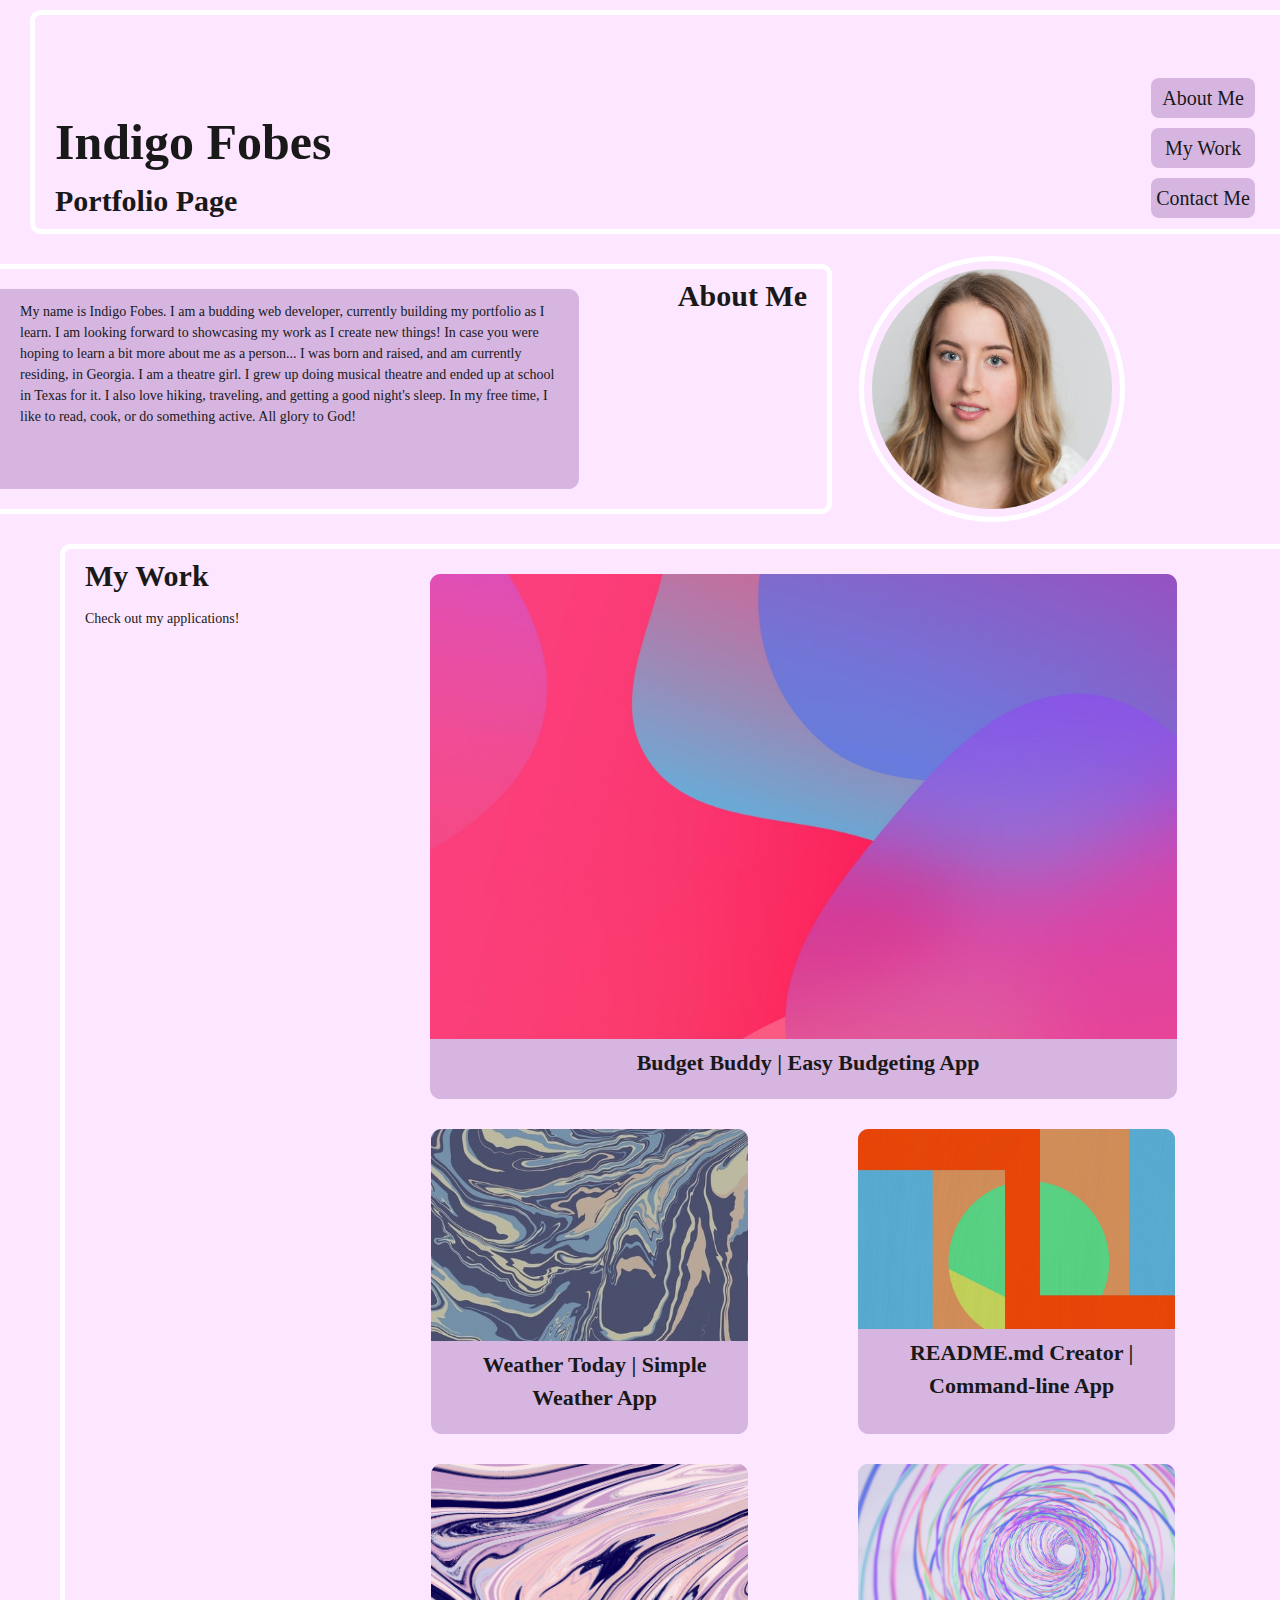
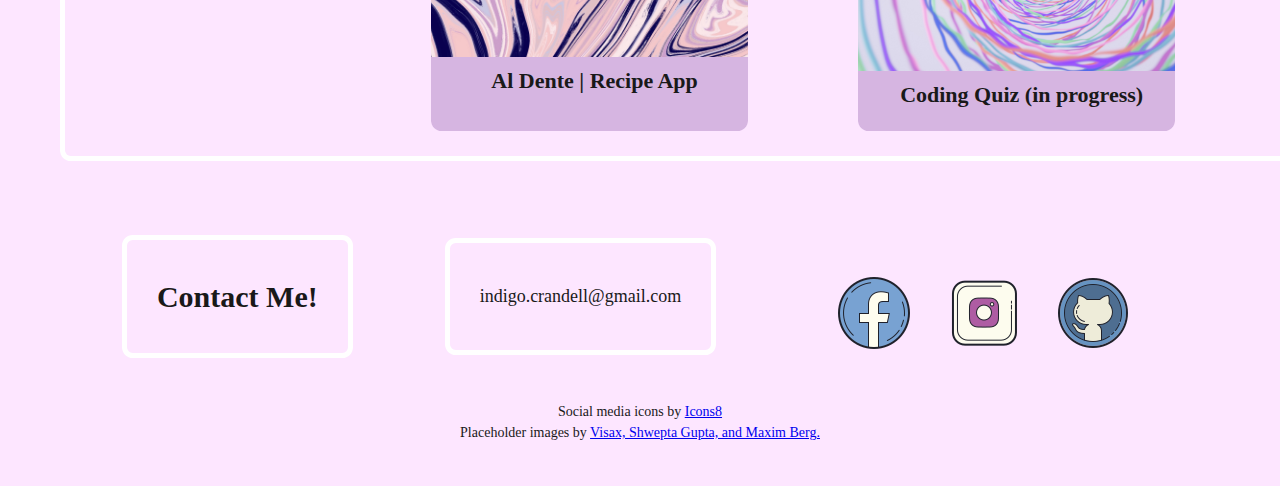
<file: develop/index.html>
<!DOCTYPE html>

<head>
    <meta charset="UTF-8"/>
    <meta name="viewport" content="width=device-width, initial-scale=1.0">
    <title>Indigo Fobes Portfolio</title>
    <link rel="stylesheet" href="reset.css">
    <link rel="stylesheet" href="style.css">
</head>

<body>

<!-- Header of page. Title and navigation links to the three main sections on my page. -->
<header>

    <section>
        <h1>Indigo Fobes</h1>
        <h2>Portfolio Page</h2>
    </section>
    <nav class = "nav-button">
        <a href="#about-me">About Me</a>
        <a href="#my-work">My Work</a>
        <a href="#contact-me">Contact Me</a>
    </nav>

</header>

<!-- The main part of the page includes the "About Me" section and the "My Work" section. -->
<main>

    <!-- About Me -->
    <section class="with-pic">

        <!-- Body of About Me -->
        <section class="about-me" id="about-me">
            <p class="about-body">
                My name is Indigo Fobes. I am a budding web developer, currently building my portfolio as I learn. I am looking forward to showcasing my work as I create new things! In case you were hoping to learn a bit more about me as a person... I was born and raised, and am currently residing, in Georgia. I am a theatre girl. I grew up doing musical theatre and ended up at school in Texas for it. I also love hiking, traveling, and getting a good night's sleep. In my free time, I like to read, cook, or do something active. All glory to God!
            </p>
            <h2>
                About Me
            </h2>
        </section>

        <!-- Profile Photo! -->
        <figure class="indigo">
            <img src="./assets/Indigo-Crandell-copy.jpg" alt="Indigo Fobes" class="profile-pic">
        </figure>

    </section>


    <!-- My Work -->
    <section class="my-work" id="my-work">

        <!-- Body of My Work -->
        <section class="work-head">
           <h2>
                My Work
            </h2>
            <p>
                Check out my applications!
            </p> 
        </section>

        <!-- Applications. Container (parent) = "applications" | Items (children) = "first-fifth apps" -->
        <section class="applications">
            <!-- First App -->
            <section class="first-app">
                <figure>
                    <a href="https://budget-buddy-group-project.herokuapp.com/" target="_blank"><img src="./assets/maxim-berg-lnvpji4fC3c-unsplash.jpg" alt="Abstract, flowy, neon colors" class="first-img"></a>
                </figure>
                <p>
                    Budget Buddy | Easy Budgeting App
                </p>
            </section>
            <!-- Second App -->
            <section class="second-app">
                <figure>
                    <a href="https://indigofobes.github.io/weather-today-app/develop/" target="_blank"><img src="./assets/visax-RD29jz7gaJs-unsplash.jpg" alt="Abstract, swirly blue." class="second-img"></a>
                </figure>
                <p>
                    Weather Today | Simple Weather App
                </p>
            </section>
            <!-- Third App -->
            <section class="third-app">
                <figure>
                    <a href="https://github.com/IndigoFobes/create-readme" target="_blank"><img src="./assets/shweta-gupta-FIXqfL9_48o-unsplash.jpg" alt="Abstract, geometric, bright colors." class="third-img"></a>
                </figure>
                <p>
                    README.md Creator | Command-line App
                </p>
            </section>
            <!-- Fourth App -->
            <section class="fourth-app">
                <figure>
                    <a href="https://crhinesmith.github.io/alDente/" target="_blank"><img src="./assets/visax-4bPHrlBwOCw-unsplash.jpg" alt="Abstract, paint, blues and pinks."  class="fourth-img"></a>
                </figure>
                 <p>
                    Al Dente | Recipe App
                </p>
            </section>
            <!-- Fifth App-->
            <section class="fifth-app">
                <figure>
                    <a href="https://github.com/IndigoFobes/coding-quiz-time" target="_blank"><img src="./assets/maxim-berg-h9sljx2r4Vk-unsplash.jpg" alt="Abstract, wiry, bright colors" class="fifth-img"></a>
                </figure>
                <p>
                    Coding Quiz (in progress)
                </p>
            </section>

        </section>

    </section>

</main>

<!-- Footer (Contact Me) includes email, facebook, instagram, github.-->
<footer>

    <section class="contact" id="contact-me">
        <h2>Contact Me!</h2>
        <!-- Email mailto link -->
        <nav class="email">
            <a href="mailto:indigo.crandell@gmail.com">indigo.crandell@gmail.com</a>
        </nav>
        <!-- Social Media links -->
        <nav class="social">
            <a href="https://www.facebook.com/indigo.crandell" target="_blank"><img src="./assets/icons8-facebook-100.png"></a>
            <a href="https://www.instagram.com/indigofobes/" target="_blank"><img src="./assets/icons8-instagram-100.png"></a>
            <a href="https://github.com/IndigoFobes" target="_blank"><img src="./assets/icons8-github-100.png"></a>
        </nav>
    </section>

    <section class="credit">
        <p>
            Social media icons by <a target="_blank" href="https://icons8.com">Icons8</a> 
        </p>
        <p>
            Placeholder images by <a href="https://unsplash.com/@visaxslr?utm_source=unsplash&utm_medium=referral&utm_content=creditCopyText">Visax, Shwepta Gupta, and Maxim Berg.</a>
        </p>
    </section>

</footer>


</body>
</html>

<!-- Credit
    <a target="_blank" href="https://icons8.com/icon/118568/facebook">Facebook</a> icon by <a target="_blank" href="https://icons8.com">Icons8</a> 
    <a target="_blank" href="https://icons8.com/icon/iEBcQcM9rnZ9/github">GitHub</a> icon by <a target="_blank" href="https://icons8.com">Icons8</a>
    <a target="_blank" href="https://icons8.com/icon/67564/instagram">Instagram</a> icon by <a target="_blank" href="https://icons8.com">Icons8</a>
    Photo by <a href="https://unsplash.com/@visaxslr?utm_source=unsplash&utm_medium=referral&utm_content=creditCopyText">Visax</a> on <a href="https://unsplash.com/t/textures-patterns?utm_source=unsplash&utm_medium=referral&utm_content=creditCopyText">Unsplash</a>
    Photo by <a href="https://unsplash.com/@sheta96?utm_source=unsplash&utm_medium=referral&utm_content=creditCopyText">Shweta Gupta</a> on <a href="https://unsplash.com/t/textures-patterns?utm_source=unsplash&utm_medium=referral&utm_content=creditCopyText">Unsplash</a>
    Photo by <a href="https://unsplash.com/@visaxslr?utm_source=unsplash&utm_medium=referral&utm_content=creditCopyText">Visax</a> on <a href="https://unsplash.com/t/textures-patterns?utm_source=unsplash&utm_medium=referral&utm_content=creditCopyText">Unsplash</a>
    Photo by <a href="https://unsplash.com/@maxberg?utm_source=unsplash&utm_medium=referral&utm_content=creditCopyText">Maxim Berg</a> on <a href="https://unsplash.com/t/textures-patterns?utm_source=unsplash&utm_medium=referral&utm_content=creditCopyText">Unsplash</a>
    Photo by <a href="https://unsplash.com/@maxberg?utm_source=unsplash&utm_medium=referral&utm_content=creditCopyText">Maxim Berg</a> on <a href="https://unsplash.com/t/textures-patterns?utm_source=unsplash&utm_medium=referral&utm_content=creditCopyText">Unsplash</a>
-->
</file>
<file: develop/style.css>
/* Variables housed here! */
:root {
    --main-purple: rgb(214, 181, 225);
    --outline: white;
    --b-radius: 8pt;
    --b-width: .5rem;
    --fn-size: 3rem;
    --pink: #fde6ff;
    --b-style: solid;
    --fn-color: rgb(25, 25, 25);
    --shadow-color: rgb(164, 135, 173);
    --app-fn-size: 2.2rem;
}

html {
    font-size: 62.5%;
}

body {
    font-size: 1.75rem;
    line-height: 1.5;
    background-color: var(--pink);
    font-family: Georgia, 'Times New Roman', Times, serif;
    color: var(--fn-color)
}

h1,
h2,
h3,
h4,
h5,
h6 {
    margin-bottom: .625rem;
    line-height: 1.1;
}

p {
    font-size: 1.4rem;
}


/* Header section. Includes title and navigation buttons. */
header {
    display: flex;
    flex-wrap: wrap;
    justify-content: space-between;
    margin: 1rem 0 2rem 3rem;
    border-style: var(--b-style);
    border-color: var(--outline);
    border-width: var(--b-width); 
    border-right: none;
    min-height: 100%;
    border-radius: var(--b-radius) 0 0 var(--b-radius);
}

header h1{
    padding: 10rem 2rem .3rem;
    font-size: 5rem;
}

header h2 {
    padding: .5rem 2rem .5rem;
    font-size: var(--fn-size);
}

/* Navigation buttons */
nav {
    display: flex;
    flex-wrap: wrap;
    flex-direction: column;
    justify-content: flex-end;
    padding: 0 2rem .3rem;
    font-size: 2rem;
    margin: .3rem 0;
}

header nav a {
    background-color: var(--main-purple);
    margin: .5rem;
    padding: .5rem;
    text-align: center;
    border-radius: 6pt;
    color: var(--fn-color);
}

/* Pseudo classes for navigation buttons */ 
.nav-button a:link {
    text-decoration: none;
}
.nav-button a:visited {
    text-decoration: none;
}
.nav-button a:hover {
    box-shadow: 5pt 4pt var(--shadow-color);
}
.nav-button a:active {
    box-shadow: 5pt 4pt var(--shadow-color);
    background-color: var(--pink);
}


/* Main section */

/* About Me section. Includes text and profile photo. */
.with-pic {
    display: flex;
    flex-direction: row;
    flex-wrap: wrap;
}

.about-me {
    display: flex;
    flex-wrap: wrap;
    justify-content: space-between;
    margin: 1rem 1rem 2rem 0;
    border-style: var(--b-style);
    border-color: var(--outline);
    border-width: var(--b-width);
    border-left: none;
    min-height: 100%;
    border-radius: 0 var(--b-radius) var(--b-radius) 0;
    max-width: 70%;
    min-width: 65%;
    transition: flex-direction .5s ease-in-out;
}

.about-me h2 {
    display: flex;
    flex-wrap: wrap;
    font-size: var(--fn-size);
    padding: 1rem 2rem 1rem 1rem;
}

.about-body {
    display: flex;
    flex-wrap: wrap;
    min-height: 20rem;
    max-width: 520px;
    padding: 1.2rem 1.2rem 1rem 2rem;
    background-color: var(--main-purple);
    border-radius: 0 var(--b-radius) var(--b-radius) 0;
    margin: 2rem 1rem 2rem 0;
    min-width: 70%;
    opacity: 1.0;

}

/* Profile Photo */
.indigo {
    display: flex;
    flex-direction: row;
    margin: 1.5rem 2rem 2.5rem 3rem;
}

.profile-pic {
    display: flex;
    align-self: flex-end;
    border-radius: 50%;
    max-width: 24rem;
    outline-offset: .8rem;
    outline-style: var(--b-style);
    outline-color: var(--outline);
    outline-width: var(--b-width);
}

/* My Work section. Includes all applications. */
.my-work {
    display: flex;
    flex-wrap: wrap;
    justify-content: space-between;
    flex-direction: row;
    margin: 1rem 0 3rem 6rem;
    border-style: var(--b-style);
    border-color: var(--outline);
    border-width: var(--b-width);
    border-radius: var(--b-radius) 0 0 var(--b-radius);
    border-right: none;
}

.my-work h2 {
    font-size: var(--fn-size);
    padding: 1rem 1rem 1rem 2rem;
}

.my-work p {
    padding: 0 1rem 2rem 2rem;
}

.work-head {
    display: flex;
    flex-direction: column;
    flex-wrap: wrap;
}


/* Applications 1-5 */
.applications {
    display: flex;
    flex-wrap: wrap;
    flex-direction: row;
    padding: 1rem;
    max-width: 78.5%;
    min-width: 60%;
    justify-content: space-evenly;
}

.applications section {
    display: flex;
    flex-wrap: wrap;
    align-items: center;
    background-color:var(--main-purple);
    margin: 1.5rem;
    min-width: 34%;
    border-radius: var(--b-radius);
}

.applications img {
    border-radius: var(--b-radius) var(--b-radius) 0 0;
}

.applications section p {
    font-size: var(--app-fn-size);
    font-weight: bold;
    text-align: center;
}

/* 1 */
.first-app {
    display: flex;
    flex-wrap: wrap;
    flex-direction: column;
    align-items: center;
    max-width: 80%;
    flex-grow: 2;
}

.first-img {
    width:100%;
    border-color: var(--main-purple);
    object-fit: contain;
}

/* 2 */
.second-app {
    display: flex;
    flex-wrap: wrap;
    flex-direction: column;
    align-items: center;
    max-width: 30%;
}

.second-img {
    width: 100%;
    object-fit: contain;
}

/* 3 */
.third-app {
    display: flex;
    flex-wrap: wrap;
    flex-direction: column;
    align-items: center;
    max-width: 30%;
}

.third-img {
    width: 100%;
    object-fit: contain;
}

/* 4 */
.fourth-app {
    display: flex;
    flex-wrap: wrap;
    flex-direction: column;
    align-items: center;
    max-width: 30%;
}

.fourth-img {
    width: 100%;
    object-fit: contain;
}

/* 5 */
.fifth-app {
    display: flex;
    flex-wrap: wrap;
    flex-direction: column;
    align-items: center;
    max-width: 30%;
}

.fifth-img {
    width: 100%;
    object-fit: contain;
}

/* Pseudo classes for applications */
.applications section:hover {
    box-shadow: 8pt 6pt var(--shadow-color);
}
.applications section:active {
    opacity: 60%;
    box-shadow: 8pt 6pt var(--shadow-color);
}


/* Footer section. Icludes all contact information and credit for images. */
footer {
    padding: 4rem;
}

.contact {
    display: flex;
    flex-direction: row;
    justify-content: space-evenly;
    align-items: center;
    flex-wrap: wrap;
}

.contact h2 {
    display: flex;
    font-size: var(--fn-size);
    padding: 4rem 3rem 4rem 3rem;
    margin: .4rem 1rem 4rem 1rem;
    border-style: var(--b-style);
    border-color: var(--outline);
    border-width: var(--b-width);
    border-radius: var(--b-radius);
}

/* Email */
.email {
    display: flex;
    padding: 4rem 3rem 4rem 3rem;
    margin: .4rem 1rem 4rem 1rem;
    border-style: var(--b-style);
    border-color: var(--outline);
    border-width: var(--b-width);
    border-radius: var(--b-radius);
}

.email a {
    font-size: 1.8rem;
    color: var(--fn-color);
    text-decoration: none;
}

.email:hover {
    text-decoration: underline;
}

/* Social Media */
.social {
    display: flex;
    flex-direction: row;
    justify-content: space-evenly;
    align-items: center;
}

.social a {
    max-width: 30%;
    margin: .5rem;
    display: flex;
}

/* Credit for photos and icons */
.credit {
    display: flex;
    flex-wrap: wrap;
    flex-direction: column;
    justify-content: center;
    align-items: center;
    margin: .3rem;
}


/* Media Queries */

@media screen and (max-width: 1020px) {
    .about-me h2 {
        order: 1;
    } 
    .about-body {
        order: 2;
    }
    .about-me {
        flex-direction: column;
    }
    .with-pic {
        flex-direction: column;
    }
    .profile-pic {
        position: relative;
        left: 40%;
        width: 20rem;
     }
}
/* When the screen is 973px or less, the image falls under the about me section. */


/* When the screen is 768px or less, the navigation links fall under the title */
@media screen and (max-width: 768px) {
    header {
        justify-content: center;
        flex-direction: column;
        align-items: center;
    }

    header section {
        text-align: center;
    }

    .applications section p {
        font-size: 1rem;
        font-weight: bold;
        text-align: center;
    }
}

/* When the screen is 464px or less... Everything adjusts so that the text fits.*/
@media screen and (max-width: 464px) {
    .applications {
        justify-content: space-around;
    }

    .applications img {
        border-radius: var(--b-radius);
    }

    .applications section p {
        font-size: .75rem;
    }
}
</file>
